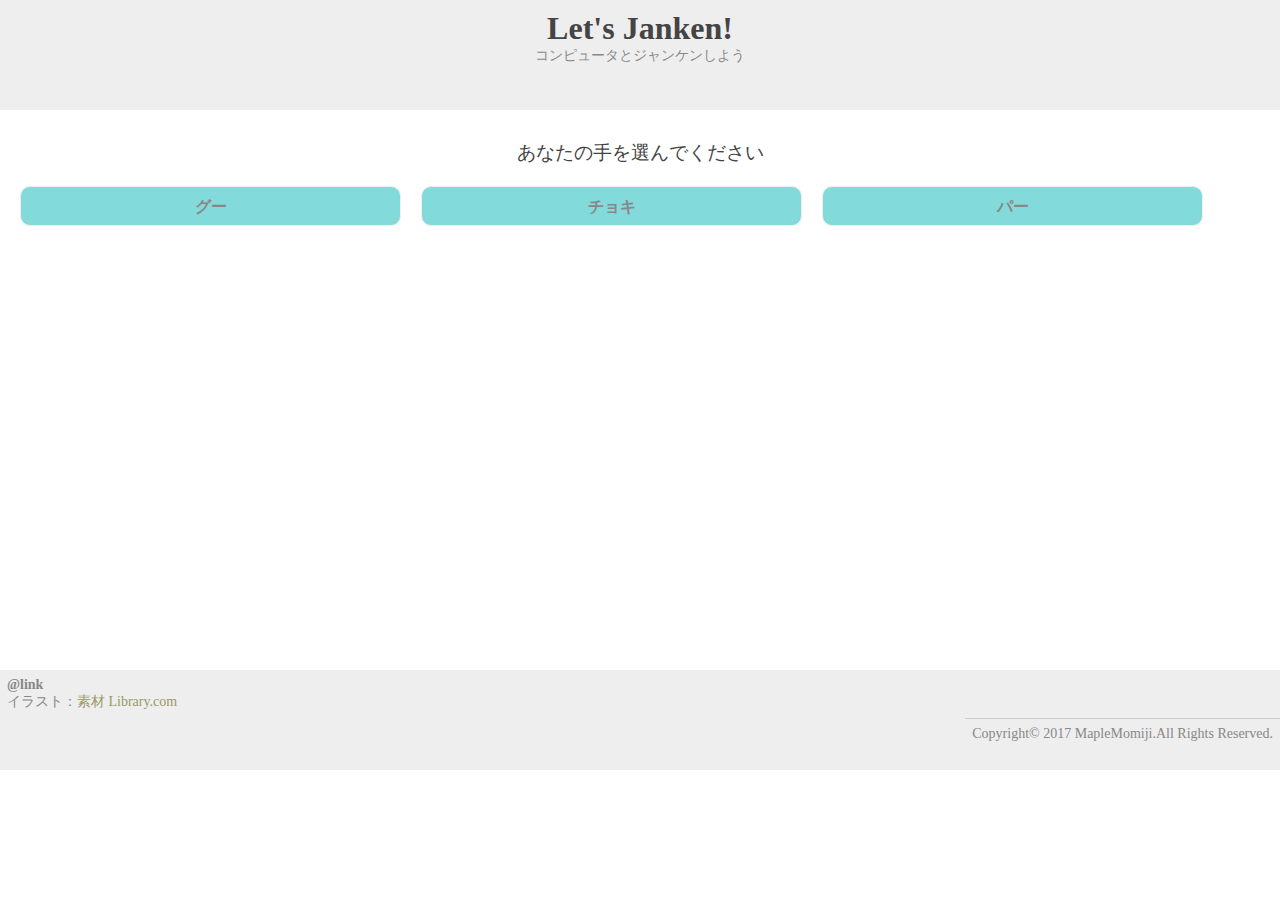
<file: works/janken/index.html>
<!DOCTYPE html>
<html>
<head>
	<title>Janken!</title>
	<meta charset="utf-8">
	<meta name="viewport" content="width=device-width, initial-scale=1.0, maximum-scale=1.0, minimum-scale=1.0">
	<link rel="stylesheet" href="css/style.css">
</head>

<body>
	<header>
		<h2 class="head-title">Let's Janken!</h2>
		<p>コンピュータとジャンケンしよう</p>
	</header>
		
	<div id="pageBody">
		<form name="f" method="get">
			<h2>あなたの手を選んでください</h2>
			<ul>
				<li><input class="btn" type="button" name="myHand" value="グー" onclick="janken(0)"></li>
				<li><input class="btn" type="button" name="myHand" value="チョキ" onclick="janken(1)"></li>
				<li><input class="btn" type="button" name="myHand" value="パー" onclick="janken(2)"></li>
			</ul>
			<div id="result-area">
				<img class="result-image" id="click-g" src="images/goo.png">
				<img class="result-image" id="click-c" src="images/tyoki.png">
				<img class="result-image" id="click-p" src="images/pa.png">
			</div>
		</form>
		<div id="result-text"></div>
	</div>

	<footer>
		<div class="links">
			<h3>@link</h3>
			<p>イラスト：<a href="http://www.sozai-library.com/" title="">素材 Library.com</a></p>
		</div>
		<p class="copyright">Copyright&copy; 2017 MapleMomiji.All Rights Reserved.</p>
	</footer>
	<script src="js/jquery-3.2.1.min.js"></script>
	<script src="js/script01.js"></script>
</body>

</html>
</file>
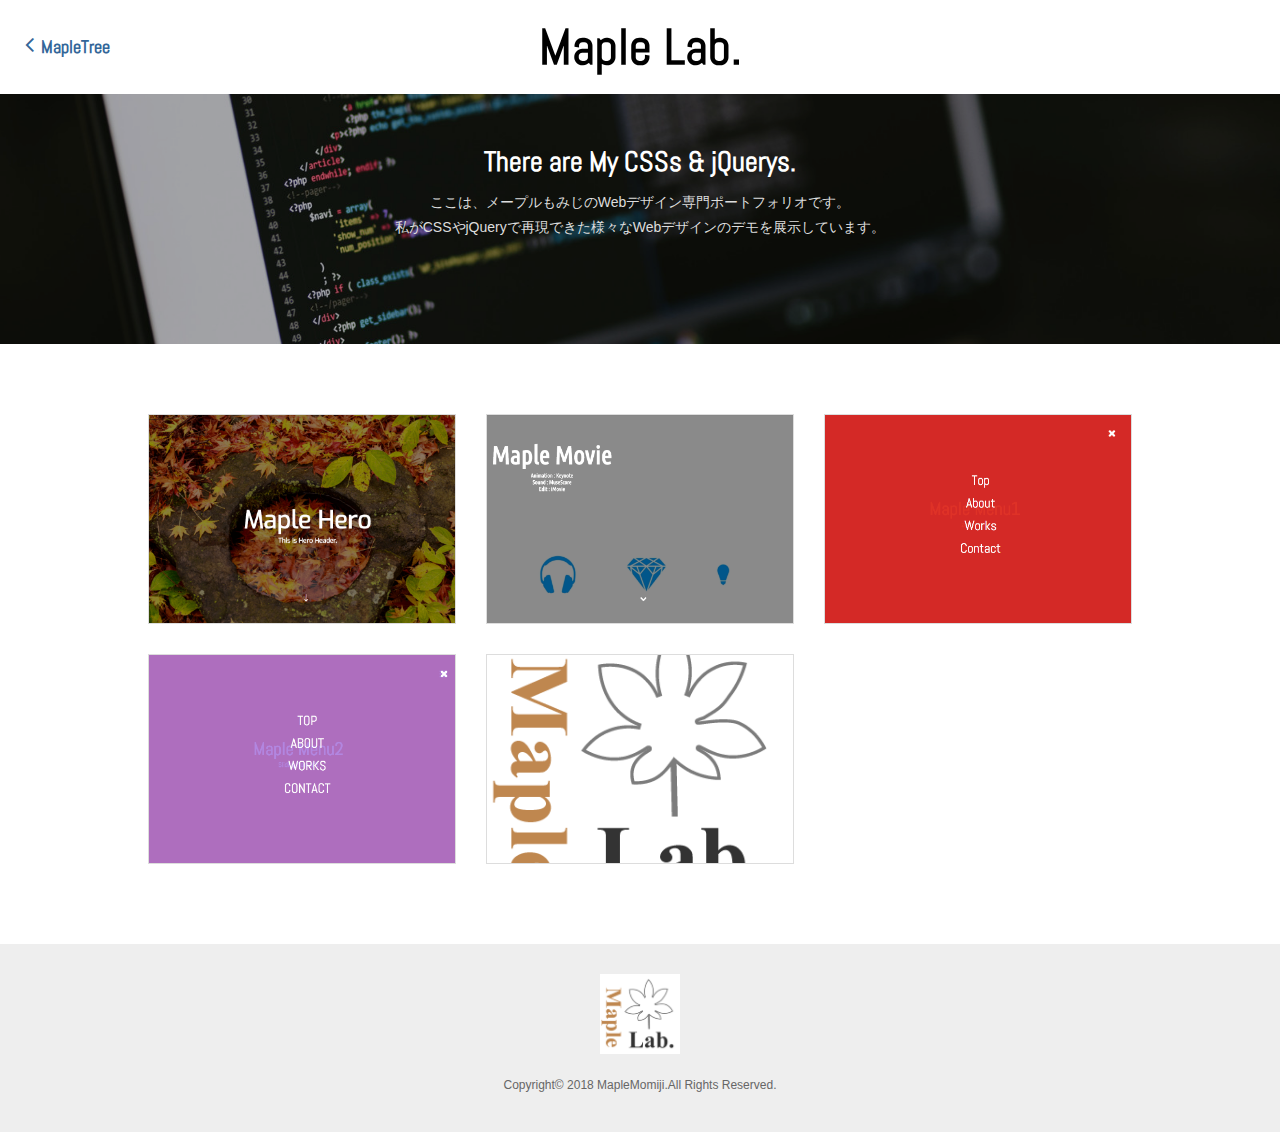
<file: works/MapleLab/index.html>
<!DOCTYPE html>
<html>
<head>
	<meta charset="utf-8">
	<meta name="viewport" content="width=device-width, initial-scale=1.0">
	<meta name="description" content="メープルもみじ、堂寺志門のWebデザインポートフォリオ。Webデザインテクニック集。">
	<meta name="keywords" content="MapleLab,CSSs & jQuerys,メープルもみじ,堂寺,堂寺志門,Shimon,Shimon Dotera,メープル,もみじ,フロントエンドエンジニア,HTML,CSS,jQuery,ホームページ制作,Webサイト制作,Webデザイン,ポートフォリオ, デザインポートフォリオ">
	<meta name="author" content="Shimon Dotera">
	<meta name="generator" content="SublimeText">
	<meta http-equiv="X-UA-Compatible" content="IE=edge">
	<title>Maple Lab.</title>

	<!-- OGP -->
	<meta property="og:type" content="website" />
	<meta property="og:locale" content="ja_JP" />
	<meta property="og:image" content="http://maple-tree.moo.jp/images/lab.jpg" />
	<meta property="og:site_name" content="Maple Lab" />
	<meta property="og:title" content="Maple Lab" />
	<meta property="og:description" content="メープルもみじ、堂寺志門のWebデザインポートフォリオ。Webデザインテクニック集。" />
	<meta property="og:url" content="http://maple-tree.moo.jp/works/MapleLab/index.html" />
	<!-- // OGP  -->
	<!-- twitter-card -->
	<meta name="twitter:card" content="summary_large_image">
	<meta name="twitter:creator" content="@robibon1">
	
	<!-- ファビコン -->
	<link rel="shortcut icon
	" href="images/favicon.ico"/>
	<link rel="apple-touch-icon" sizes="152x152" href="/images/apple-touch-icon-152x152.png">
	<!-- googlefonts -->
	<link href="https://fonts.googleapis.com/css?family=Abel" rel="stylesheet">
	<!-- css -->
	<link rel="stylesheet" href="css/normalize.css">
	<link rel="stylesheet" type="text/css" href="css/font-awesome.min.css">
	<link rel="stylesheet" href="css/style.css">
	<link rel="stylesheet" type="text/css" href="css/darktooltip.css">
	<link rel="stylesheet" type="text/css" href="css/responsive.css">
</head>
<body>
	<header>
		<h1>Maple Lab.</h1>
		<div class="back-btn">
			<a href="../../index.html" title=""><i class="fa fa-angle-left"></i> <h2>MapleTree</h2></a>
		</div>
	</header><!-- /header -->

	<section id="about">
		<div class="about-inner">
			<div class="about-text">
				<h2>There are My CSSs &amp; jQuerys.</h2>
				<p>ここは、メープルもみじのWebデザイン専門ポートフォリオです。</p>
				<p>私がCSSやjQueryで再現できた様々なWebデザインのデモを展示しています。</p>

			</div>
		</div>
	</section>

	<section id="works">
		<div class="row">
			<div class="card-bg">
				<article class="card-item hero-head-img">
					<a href="demos/HeroHeader_img/index.html">
						<div class="card-title">
							<h3>Hero Header (image ver.)</h3>
						</div>
					</a>
				</article>
			</div>
			
			<div class="card-bg">
				<article class="card-item hero-head-movie">
					<a href="demos/HeroHeader_movie/index.html">
						<div class="card-title">
							<h3>Hero Header (Movie ver.)</h3>
						</div>
					</a>
				</article>
			</div>
			<div class="card-bg">
				<article class="card-item menu-zoom">
					<a href="demos/FullScreenMenu_zoom/index.html">
						<div class="card-title">
							<h3>Full Screen Menu (Zoom ver.)</h3>
						</div>
					</a>
				</article>
			</div>
			<div class="card-bg">
				<article class="card-item menu-slide">
					<a href="demos/FullScreenMenu_slide/index.html">
						<div class="card-title">
							<h3>Full Screen Menu (Slide ver.)</h3>
						</div>
					</a>
				</article>
			</div>
			<div class="card-bg">
				<article class="card-item modal">
					<a href="demos/Modal/index.html">
						<div class="card-title">
							<h3>Modal window</h3>
						</div>
					</a>
				</article>
			</div>
			<div class="clearfix"></div>
		</div>
	</section>

	<footer>
		<div class="logos">
			<img src="images/icon.png" alt="">
		</div>
		<p class="copy-right">Copyright&copy; 2018 MapleMomiji.All Rights Reserved.</p>
	</footer>

	<script src="http://ajax.googleapis.com/ajax/libs/jquery/1.11.1/jquery.min.js"></script>
	<script src="js/script.js"></script>
	<script src="js/jquery.darktooltip.js"></script>
</body>
</html>
</file>
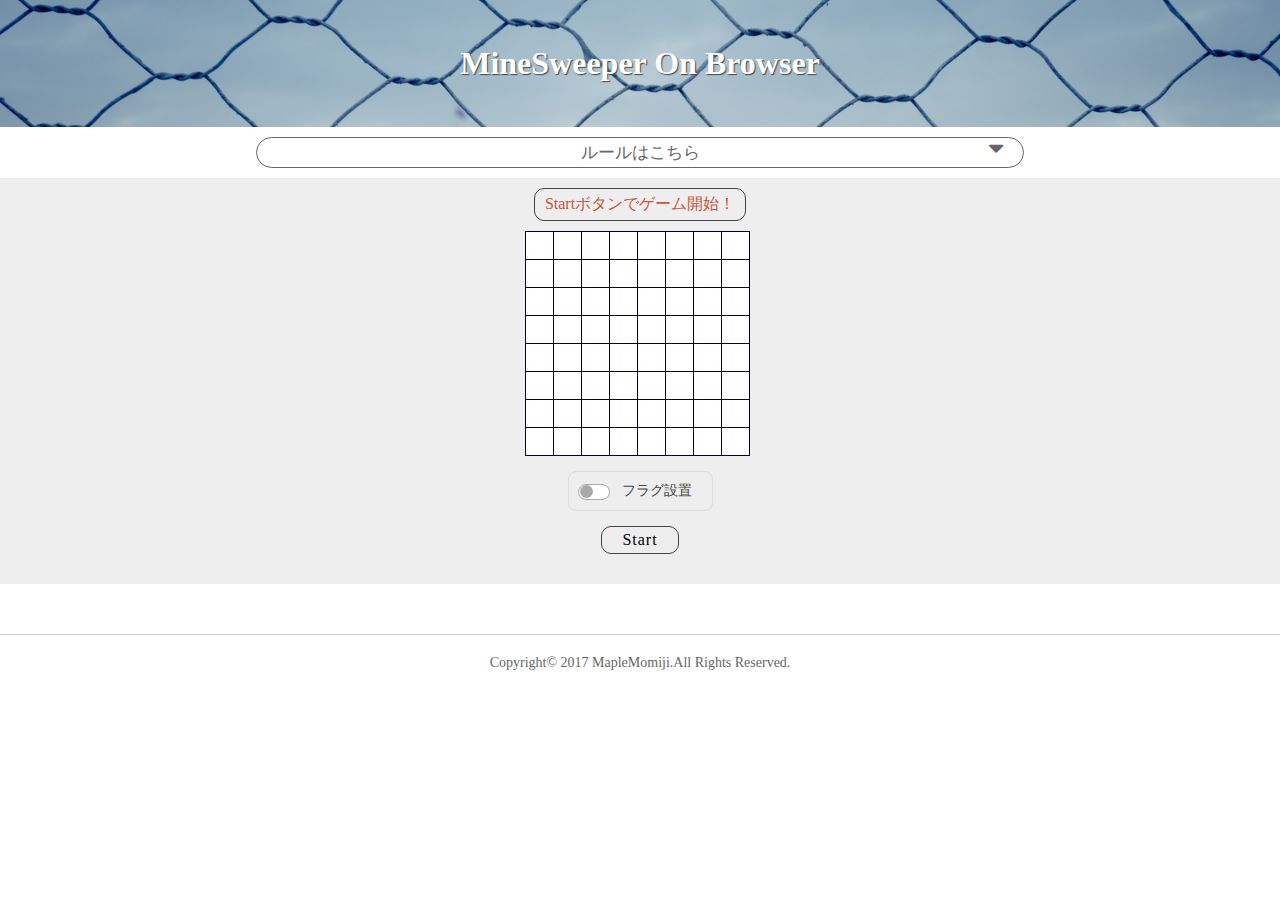
<file: works/MineSweeper/index.html>
<!DOCTYPE html>
<html>
<head>
	<title>MineSweeper On Browser</title>
	<meta charset="utf-8">
	<meta name="viewport" content="width=device-width, initial-scale=1.0, maximum-scale=1.0, minimum-scale=1.0">
	<link rel="stylesheet" type="text/css" href="css/MineSweeper.css">
	<link rel="stylesheet" type="text/css" href="css/MineSweeper-responsive.css">
	<link rel="stylesheet" href="../../css/font-awesome.min.css">
</head>
<body>
	<header>
		<h1>MineSweeper On Browser</h1>
	</header>

	<section>
		<div class="game-detail">
			<div class="detail-head" id="detail-btn">
				<h3>ルールはこちら</h3>
				<span class="caption-icon"><i class="fa fa-caret-down" aria-hidden="true"></i></span>
				<span class="caption-icon caption-close"><i class="fa fa-caret-up" aria-hidden="true"></i></span>
			</div>
			<div class="detail-caption" id="detail-p">
				<p>盤面をクリックしながら地雷(mine)を掃除する(sweep)ゲームです。</p>
				<p>といっても<b>地雷のあるマスを開けたらゲームオーバー</b>です。<b>地雷を避けてそれ以外全てのマスを開放すればクリア</b>となります。</p>
				<p>地雷の置かれていないマスを開けると、隣接する周囲8マスのいずれかに地雷があればその個数が表示され、周囲に地雷がないマスは自動的に開放されます。
				</p>
				<div class="img-c">
					<img src="images/cell.png" alt="">
					<p class="small-p">※例えばこの状況なら中央の周囲8マスに合計3個地雷があるので中央には「3」と表示される。</p>
				</div>
				
				<p>地雷と思われるマスにはフラグ(旗)を置くことができます。フラグはフラグ設置ボタンをONにした状態でマスをクリックしてください。</p>
				<p>このゲームでは盤面が8×8,地雷は8個固定となっています。Enjoy！</p>
			</div>
		</div>	
	</section>

	<main>
		<div class="wrapper">
			<div class="modal-wrapper" id="mes-modal">
				<div class="modal">
					<div class="close-modal" id="close-modal">
						<i class="fa fa-times" aria-hidden="true"></i>
					</div>
					<div class="modal-body">
						<h3 id="modal-title">
							結果
						</h3>
						<p id="modal-sub">コメント</p>
						<ul id="img-section" class="img-section">
							<li class="result-img"><img src="images/win.jpg" alt=""></li>
							<li class="result-img"><img src="images/lose.jpg" alt=""></li>
						</ul>
						<div class="share-btn-area" id="share">
							<a class="share-btn" href="https://twitter.com/share?url=http://maple-tree.moo.jp/works/MineSweeper/index.html&text= 地雷を踏んでしまった！">Share<span class="fa fa-twitter"></span></a>
						</div>
					</div>
				</div>
			</div>
			<div class="message" id="mes">
					<p>ここにメッセージ</p>
			</div>
			<div class="clearfix"></div>
			<div id="board">
				<!-- ここにテーブルが書き込まれる -->
			</div>
			<div class="toggleFlag">
				<label>
					<input class="check-input" id="btnFlag" name="checkbox" type="checkbox">
					<span class="checkbox-parts">フラグ設置</span>
				</label>
			</div>
			<div class="btn" id="btnStart">
				<a href="#">Start</a>
			</div>
		</div>
	</main>

	<footer>
		<div class="copyright-box">
			<p class="copyright">Copyright&copy; 2017 MapleMomiji.All Rights Reserved.</p>
		</div>
	</footer>
	<script src="http://ajax.googleapis.com/ajax/libs/jquery/1.11.1/jquery.min.js"></script>
	<script src="js/MineSweeper.js"></script>
</body>
</html>
</file>
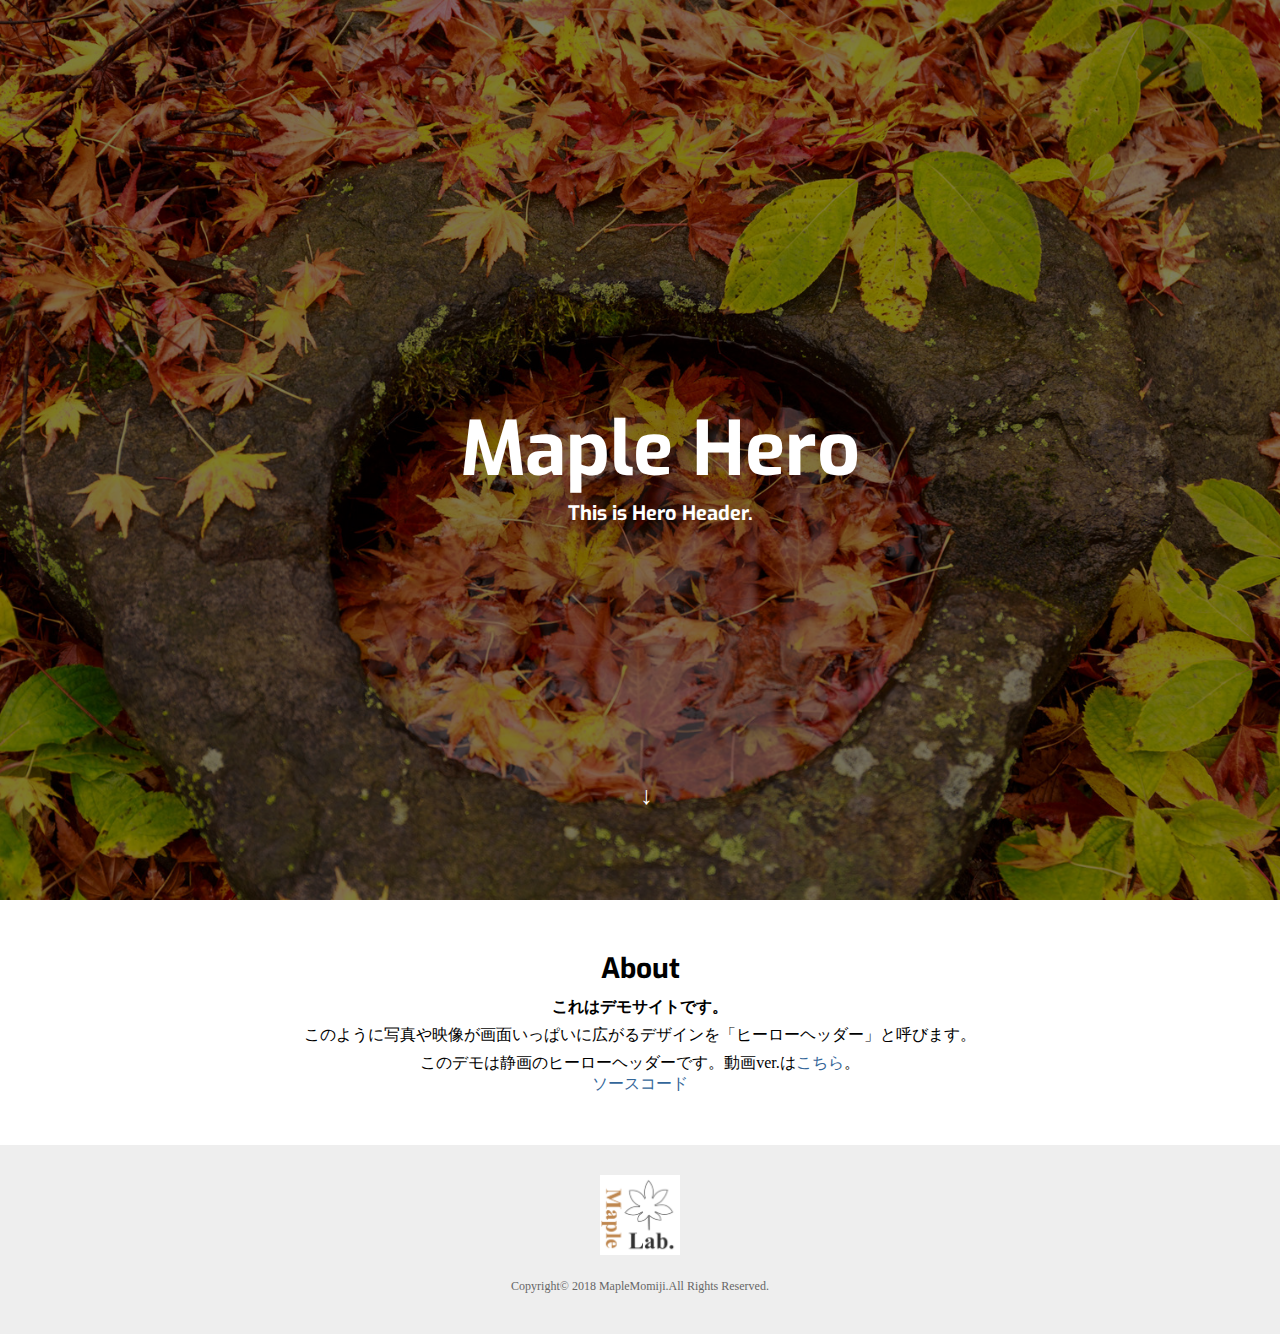
<file: works/MapleLab/demos/HeroHeader_img/index.html>
<!DOCTYPE html>
<html>
<head>
	<meta charset="utf-8">
	<meta http-equiv="X-UA-Compatible" content="IE=edge">
	<title>HeroHeader_img_demo</title>
	<!-- ファビコン -->
	<link rel="shortcut icon
	" href="../../images/favicon.ico"/>
	<link rel="apple-touch-icon" sizes="152x152" href="../../images/apple-touch-icon-152x152.png">
	<!-- googleFont -->
	<link href="https://fonts.googleapis.com/css?family=Exo" rel="stylesheet">
	<!-- css -->
	<link rel="stylesheet" href="style.css">
</head>
<body>
	<header>
		<div class="wrapper">
			<div class="black-filter">
				<div class="site-title">
					<h1>Maple Hero</h1>
					<h2>This is Hero Header.</h2>
				</div>
				<div class="down-arrow">
					<p>↓</p>
				</div>
			</div>
		</div>
	</header>
	<section id="about">
		<h2>About</h2>
		<p><b>これはデモサイトです。</b></p>
		<p>このように写真や映像が画面いっぱいに広がるデザインを「ヒーローヘッダー」と呼びます。</p>
		<p>このデモは静画のヒーローヘッダーです。動画ver.は<a href="../HeroHeader_movie/index.html">こちら</a>。</p>
		<div class="btn-area">
			<a href="https://github.com/maple-momiji/MapleTree/tree/master/works/MapleLab/demos/HeroHeader_img">ソースコード</a>
		</div>
	</section>
	<footer>
		<div class="logos">
			<a href="../../index.html"><img src="../../images/icon.png" alt=""></a>
		</div>
		<p class="copy-right">Copyright&copy; 2018 MapleMomiji.All Rights Reserved.</p>
	</footer>
</body>
</html>
</file>
<file: works/janken/css/style.css>
@media screen and (max-width: 1500px) {
	*{
		margin: 0;
		padding: 0;
		text-decoration: none;
		list-style: none;
		font-size: 14px;
		color: #888;
	}

	/*ページ全体へのCSS*/
	body {
		width: 100%;/*幅が変動してもレイアウトが崩れない*/
	}

	a { color: #999966; }
	a:hover {color: #996600;}

	h2 {
		color: #444;
		font-weight: normal;
		font-family: serif;
		text-align: center;
	}

	input {
		outline:0;
	}

	/*ここからヘッダー*/
	header {
		padding-top:10px;
		text-align: center;
		height: 100px;
		background-color: #eee;
	}

	.head-title {
		font-size: 32px;
		font-weight: bold;
	}

	/*ここからフォーム*/
	#pageBody {
		padding:30px 0px;
		width:100%;
		height: 500px;		
		text-align: center;
	}

	#pageBody h2 {
		font-size: 19px;
	}

	#pageBody ul {
		margin: 20px auto;
		padding-left: 10px;
	}

	/*リスト以下のコンテンツのfloatによる回り込みを避ける	*/
	#pageBody ul:after {
		content: "";
		display: block;
		clear: both;
	}

	#pageBody .btn {
		float:left;
		height: 40px;
		line-height: 40px;
		width: 30%;
		margin:0 10px;
		border: 1px solid #eee;
		border-radius: 10px;
		font-size: 16px;
		font-weight: bold;
		background-color: #83DADA;
		cursor:pointer;
	}

	#pageBody .btn:hover {
		color: #444;
	}

	#result-area {
		/*border: 1px solid red;*/
		margin: 30px;
		height: 300px;
		position: relative;
		display: none;
	}

	.result-image {
		position: absolute;
		border:1px solid #888;
		left: 50%;
		display: block;
		width: 320px;
		height: 300px;
		margin-left: -170px;
	}

	.display {
		z-index: 10;
	}

	#result-text {
		margin: 30px;
	}


	/*ここからフッター*/
	footer {
		height: 100px;
		background-color: #eee;
	}

	footer .links {
		padding: 7px;
	}

	footer .copyright {
		border-top: 1px solid #ccc;
		float: right;
		padding: 7px;
	}

}

@media screen and (max-width: 610px) {

	#pageBody {
		height: 650px;
	}

	#pageBody ul {		
		margin-left: 100px;
	}

	#pageBody .btn {
		clear: left;
		width: 50%;
		margin-bottom: 20px;
	}

}
</file>
<file: works/MapleLab/css/style.css>
/*common*/
* {
	padding: 0;
	margin: 0;
}

h1,h2,h3 {
	margin: 0;
	font-family: 'Abel', sans-serif;
	font-weight: bold;
}

a,a:visited {
	color: #369;
	text-decoration: none;
}

li {
	list-style: none;
}

.clearfix {
	content: "";
	display: block;
	clear: both;
}

.slow-toggle {
	transition: all .7s ease;
}

/*ここまで*/

/*header*/
header {
	padding: 15px;
	text-align: center;
}

header h1 {
	font-size: 50px;
}

header .back-btn {
	position: absolute;
	top: 30px;
	left: 25px;
	font-size: 25px;
}

header .back-btn h2 {
	display: inline-block;
	font-size: 18px;
}


/*about*/
#about {
	height: 250px;
	text-align: center;
	background-image: url(../images/cording.jpg);
	background-position: center;
	background-size: cover;
	background-repeat: no-repeat;
}

#about .about-inner {
	height: 250px;
	background-color: rgba(0,0,0,0.3);
	position: relative;
	color: #fff;
}

#about .about-inner .about-text {
	position: absolute;
	top: 0;
	right: 0;
	left: 0;
	bottom: 0;
	width: 600px;
	height: 150px;
	margin: auto;
}

#about .about-inner .about-text h2 {
	font-size: 28px;
	margin-bottom: 15px;
}

#about .about-inner .about-text p {
	margin-top: 7px;
	font-size: 14px;
	color: #ddd;
}

/*works*/
#works {
	padding:70px 20px 50px;
}

#works .row {
	margin:0 auto;
	width:1014px;
}

.card-bg {
	float:left;
	width:338px;
	padding:0 15px;
	margin-bottom: 30px;
	-webkit-box-sizing: border-box;
	   -moz-box-sizing: border-box;
	        box-sizing: border-box;
}

.card-item {
	border: 1px solid #ddd;
	height: 210px;
	padding: 10px;
	-webkit-box-sizing: border-box;
	   -moz-box-sizing: border-box;
	        box-sizing: border-box;
	background-image: url(../images/icon.png);
	background-position: center;
	background-size: cover;
	background-repeat: no-repeat;
	cursor: pointer;
}

.hero-head-img {
	background-image: url(../images/MapleHero.png);
}

.hero-head-movie {
	background-image: url(../images/MapleMovie.png);
}

.menu-zoom {
	background-image: url(../images/MapleMenu1.png);
}

.menu-slide {
	background-image: url(../images/MapleMenu2.png);
}

.card-item .card-title {
	height: 190px;
	background-color: rgba(0,0,0,0.9);
	color: #fff;
	display: none;
}

.card-title h3 {
	font-size: 25px;
	line-height: 190px;
	text-align: center;
}


/*footer*/
footer {
	color: #666;
	padding:10px 0 40px;
	text-align: center;
	background-color: #eee;
}

footer .logos {
	margin: 20px auto;
	display: table;
	border-collapse: separate;
	border-spacing: 20px 0;
}

footer .logos a {
	display: table-cell;
}

footer .logos img {
	width: 80px;
	height:80px;
}

footer .copy-right {
	margin-top: 10px;
	font-size: 12px;
}
</file>
<file: works/MapleLab/css/darktooltip.css>
.dark-tooltip{ display:none; position:absolute; z-index:99; text-decoration:none; font-weight:normal; height:auto; top:0; left:0;}

.dark-tooltip.small{ padding:4px; font-size:12px; max-width:150px; -webkit-border-radius: 2px; -moz-border-radius: 2px; border-radius: 2px; }
.dark-tooltip.medium{ padding:10px; font-size:14px; max-width:200px; -webkit-border-radius: 4px; -moz-border-radius: 4px; border-radius: 4px;}
.dark-tooltip.large{ padding:16px; font-size:16px; max-width:250px; -webkit-border-radius: 6px; -moz-border-radius: 6px; border-radius: 6px; }

/* Tips */
.dark-tooltip .tip{ transform: scale(1.01); -webkit-transform: scale(1.01); transform: scale(1.01); content: ""; position: absolute; width:0; height:0; border-style: solid; line-height: 0px; }

.dark-tooltip.south .tip{ left:50%; top:100%;}
.dark-tooltip.west .tip{ left:0; top:50%;}
.dark-tooltip.north .tip{ left:50%; top:0; }
.dark-tooltip.east .tip{ left:100%; top:50%;}

.dark-tooltip.south.small .tip{ border-width: 7px 5px 0 5px; margin-left:-5px;}
.dark-tooltip.south.medium .tip{ border-width: 8px 6px 0 6px; margin-left:-6px;}
.dark-tooltip.south.large .tip{ border-width: 14px 12px 0 12px; margin-left:-12px;}

.dark-tooltip.west.small .tip{ border-width: 5px 7px 5px 0; margin-left:-7px; margin-top:-5px;}
.dark-tooltip.west.medium .tip{ border-width: 6px 8px 6px 0; margin-left:-8px; margin-top:-6px;}
.dark-tooltip.west.large .tip{ border-width: 12px 14px 12px 0; margin-left:-14px; margin-top:-12px;}

.dark-tooltip.north.small .tip{ border-width: 0 5px 7px 5px; margin-left:-5px; margin-top:-7px;}
.dark-tooltip.north.medium .tip{ border-width: 0 6px 8px 6px; margin-left:-6px; margin-top:-8px;}
.dark-tooltip.north.large .tip{ border-width: 0 12px 14px 12px; margin-left:-12px; margin-top:-14px;}

.dark-tooltip.east.small .tip{ border-width: 5px 0 5px 7px; margin-top:-5px;}
.dark-tooltip.east.medium .tip{ border-width: 6px 0 6px 8px; margin-top:-6px;}
.dark-tooltip.east.large .tip{ border-width: 12px 0 12px 14px; margin-top:-12px;}

/* confirm */
.dark-tooltip ul.confirm{ list-style-type:none;margin-top:5px;display:inline-block;margin:0 auto; }
.dark-tooltip ul.confirm li{ padding:10px;float:left;margin:5px;min-width:25px;-webkit-border-radius:3px;-moz-border-radius:3px;-o-border-radius:3px;border-radius:3px;}

/* themes */
.dark-tooltip.dark{ background-color:#1B1E24; color:#fff; }
.dark-tooltip.light{ background-color:#ebedf3; color:#1B1E24; }

.dark-tooltip.dark.south .tip{ border-color: #1B1E24 transparent transparent transparent; _border-color: #1B1E24 #000000 #000000 #000000; _filter: progid:DXImageTransform.Microsoft.Chroma(color='#000000'); }
.dark-tooltip.dark.west .tip{ border-color: transparent #1B1E24 transparent transparent; _border-color: #000000 #1B1E24 #000000 #000000; _filter: progid:DXImageTransform.Microsoft.Chroma(color='#000000'); }
.dark-tooltip.dark.north .tip{ border-color: transparent transparent #1B1E24 transparent; _border-color: #000000 #000000 #1B1E24 #000000; _filter: progid:DXImageTransform.Microsoft.Chroma(color='#000000'); }
.dark-tooltip.dark.east .tip{ border-color: transparent transparent transparent #1B1E24; _border-color: #000000 #000000 #000000 #1B1E24; _filter: progid:DXImageTransform.Microsoft.Chroma(color='#000000'); }

.dark-tooltip.light.south .tip{ border-color: #ebedf3 transparent transparent transparent; _border-color: #ebedf3 #000000 #000000 #000000; _filter: progid:DXImageTransform.Microsoft.Chroma(color='#000000'); }
.dark-tooltip.light.west .tip{ border-color: transparent #ebedf3 transparent transparent; _border-color: #000000 #ebedf3 #000000 #000000; _filter: progid:DXImageTransform.Microsoft.Chroma(color='#000000'); }
.dark-tooltip.light.north .tip{ border-color: transparent transparent #ebedf3 transparent; _border-color: #000000 #000000 #ebedf3 #000000; _filter: progid:DXImageTransform.Microsoft.Chroma(color='#000000'); }
.dark-tooltip.light.east .tip{ border-color: transparent transparent transparent #ebedf3; _border-color:#000000 #000000 #000000 #ebedf3 ; _filter: progid:DXImageTransform.Microsoft.Chroma(color='#000000'); }

.dark-tooltip.dark ul.confirm li{ background-color:#416E85;}
.dark-tooltip.dark ul.confirm li:hover{ background-color:#417E85;}

.dark-tooltip.light ul.confirm li{ background-color:#C1DBDB;}
.dark-tooltip.light ul.confirm li:hover{ background-color:#DCE8E8;}

/* Animations */
.animated{
	-webkit-animation-fill-mode:both;-moz-animation-fill-mode:both;-ms-animation-fill-mode:both;-o-animation-fill-mode:both;animation-fill-mode:both;
	-webkit-animation-duration:.5s;-moz-animation-duration:.5s;-ms-animation-duration:.5s;-o-animation-duration:.5s;animation-duration:.5s;
}
@-webkit-keyframes flipInUp {
	0% { -webkit-transform: perspective(400px) rotateX(-90deg); opacity: 0;}
	40% { -webkit-transform: perspective(400px) rotateX(5deg);}
	70% { -webkit-transform: perspective(400px) rotateX(-5deg);}
	100% { -webkit-transform: perspective(400px) rotateX(0deg); opacity: 1;}
}
@-moz-keyframes flipInUp {
	0% {transform: perspective(400px) rotateX(-90deg);opacity: 0;}
	40% {transform: perspective(400px) rotateX(5deg);}
	70% {transform: perspective(400px) rotateX(-5deg);}
	100% {transform: perspective(400px) rotateX(0deg);opacity: 1;}
}
@-o-keyframes flipInUp {
	0% {-o-transform: perspective(400px) rotateX(-90deg);opacity: 0;}
	40% {-o-transform: perspective(400px) rotateX(5deg);}
	70% {-o-transform: perspective(400px) rotateX(-5deg);}
	100% {-o-transform: perspective(400px) rotateX(0deg);opacity: 1;}
}
@keyframes flipInUp {
	0% {transform: perspective(400px) rotateX(-90deg);opacity: 0;}
	40% {transform: perspective(400px) rotateX(5deg);}
	70% {transform: perspective(400px) rotateX(-5deg);}
	100% {transform: perspective(400px) rotateX(0deg);opacity: 1;}
}
@-webkit-keyframes flipInRight {
	0% { -webkit-transform: perspective(400px) rotateY(-90deg); opacity: 0;}
	40% { -webkit-transform: perspective(400px) rotateY(5deg);}
	70% { -webkit-transform: perspective(400px) rotateY(-5deg);}
	100% { -webkit-transform: perspective(400px) rotateY(0deg); opacity: 1;}
}
@-moz-keyframes flipInRight {
	0% {transform: perspective(400px) rotateY(-90deg);opacity: 0;}
	40% {transform: perspective(400px) rotateY(5deg);}
	70% {transform: perspective(400px) rotateY(-5deg);}
	100% {transform: perspective(400px) rotateY(0deg);opacity: 1;}
}
@-o-keyframes flipInRight {
	0% {-o-transform: perspective(400px) rotateY(-90deg);opacity: 0;}
	40% {-o-transform: perspective(400px) rotateY(5deg);}
	70% {-o-transform: perspective(400px) rotateY(-5deg);}
	100% {-o-transform: perspective(400px) rotateY(0deg);opacity: 1;}
}
@keyframes flipInRight {
	0% {transform: perspective(400px) rotateY(-90deg);opacity: 0;}
	40% {transform: perspective(400px) rotateY(5deg);}
	70% {transform: perspective(400px) rotateY(-5deg);}
	100% {transform: perspective(400px) rotateY(0deg);opacity: 1;}
}
.flipIn { -webkit-backface-visibility: visible !important; -moz-backface-visibility: visible !important; -o-backface-visibility: visible !important; backface-visibility: visible !important}
.flipIn.south, .flipIn.north { -webkit-animation-name: flipInUp; -moz-animation-name: flipInUp; -o-animation-name: flipInUp; animation-name: flipInUp; }
.flipIn.west, .flipIn.east { -webkit-animation-name: flipInRight; -moz-animation-name: flipInRight; -o-animation-name: flipInRight; animation-name: flipInRight; }

@-webkit-keyframes fadeIn { 0% {opacity: 0;} 100% {opacity: 1;}}
@-moz-keyframes fadeIn { 0% {opacity: 0;} 100% {opacity: 1;}}
@-o-keyframes fadeIn {0% {opacity: 0;}100% {opacity: 1;}}
@keyframes fadeIn {0% {opacity: 0;}100% {opacity: 1;}}

.fadeIn{-webkit-animation-name: fadeIn; -moz-animation-name: fadeIn; -o-animation-name: fadeIn; animation-name: fadeIn;}

/* Modal */
.darktooltip-modal-layer{
	position: fixed;
	top: 0;
	left: 0;
	width: 100%;
	height: 100%;
	background-image: url('./modal-bg.png');
	opacity: .7;
	display: none;
}
</file>
<file: works/MapleLab/css/responsive.css>
@media all and (max-width: 1050px) {
	#works .row {
		width: 676px;
	}
}

@media all and (max-width: 720px) {
	
	#about .about-inner .about-text {
		width: 300px;
		height: 150px;
		margin: auto;
	}

	#works .row {
		width: 280px;
	}

	.card-bg {
		width: 280px;
	}

	.card-title h3 {
		font-size: 25px;
		line-height:2em;
		padding-top: 40px;
		text-align: center;
}
}
</file>
<file: works/MineSweeper/css/MineSweeper.css>
* {
	margin: 0;
	padding: 0;
	color: inherit;
	font-size: inherit;
	list-style: none;
	text-decoration: none;
}

/*----ここからheader----*/
header {
	/*height: 100px;*/
	text-align: center;
	background-image: url(../images/danger.jpg);
	background-size: cover;
}

header h1 {
	font-family: serif;
	font-size: 32px;
	text-shadow: 1px 1px 1px #444;
	color: #fff;
	padding:45px 0;
}


/*---ここからルール説明---*/
.game-detail {
	width: 60%;
	margin: 10px auto;
}

.detail-head {
	/*margin: 25px auto 25px;*/
	font-size: 17px;
	padding: 3px 5px;
	color: #666;
	/*display: inline-block;*/
	border: 1px solid #666;
	border-radius: 25px;
	position: relative;
	cursor: pointer;
}

.detail-head:hover {
	background-color: #B54A1D;
	border-color: #B54A1D;
	color: #fff;
}

.detail-head h3 {
	text-align: center;
	font-weight: normal;
}

.detail-head .caption-icon {
	position: absolute;
	display: block;
	top: -3px;
	right: 20px;
	font-size: 25px;
	/*border: 1px solid #666;*/
}

.detail-head .caption-close {
	display: none;
}

.caption-is-open {
	background-color: #B54A1D;
	border-color: #B54A1D;
	color: #fff;
}

.detail-caption {
	padding: 5px 2px;
	border-radius: 10px;
	background-color: #edd;
	font-size: 15px;
	display: none;
}

.detail-caption p {
	text-align: left;
	margin-top: 5px;
}

.detail-caption p:nth-of-type(1) {
	margin-top: 0;
}

.detail-caption .img-c {
	text-align: center;
	margin: 15px 0 ;
}

.detail-caption .small-p {
	font-size: 12px;
	margin-top: 2px;
	text-align: center;
}
/*----ここまでdetail---*/


/*---ここからmain----*/

main {
	/*border: 1px solid #444;*/
	background-color: #eee;
}

.wrapper {
	width: 80%;
	/*border: 1px solid #444;*/
	margin: 0 auto;
	text-align: center;
}

/*ここからモーダル*/
.modal-wrapper {
	display: none;
	position: fixed;
	top: 0;
	right: 0;
	bottom: 0;
	left: 0;
	background-color: rgba(0,0,0,0.6);
	z-index: 100;
}

.modal {
	position: absolute;
	top:100px;
	left:0%;
	right: 0%;
	bottom: 0%;
	background-color: #eee;
	width:450px;
	height:400px;
	border-radius: 10px;
	margin: 0 auto;
	font-size: 18px;
}

.modal .close-modal {
	font-size: 30px;
	position: relative;
}

.modal .close-modal .fa {
	position: absolute;
	top: 12px;
	right: 20px;
	color: #444;
	cursor: pointer;
}

.modal .modal-body h3 {	
	font-size: 34px;
	letter-spacing: 2px;
	margin: 10px 0 5px;
}

.modal .modal-body p {
	color: #666;
	margin-bottom: 10px;
}

.img-section {
	width: 300px;
	height:200px;
	margin: 0 auto;
}

.result-img {
	display: none;
}

.img-section img {
	width: 300px;
	height:200px;
}

.share-btn-area {
	margin-top: 15px;
	/*border:1px solid #444;*/
}

.share-btn {
	display: inline-block;
	padding: 5px 12px;
	color: #fff;
	background-color: #00aced;
	border-radius: 25px;
	cursor: pointer;
}

.share-btn .fa {
	margin-left: 10px;
}

/*ここまでモーダル*/

/*ここからテーブル*/
#board {
	width: 230px;
	margin: 0 auto; 
}

.table-can-click {
	cursor: pointer;
}

.message {
	color: #C9543A;
	margin:10px 0;
	border: 1px solid #444;
	border-radius: 10px;
	display: inline-block;
	padding: 5px 10px;
	text-align: center;
}

.btn {
	margin:15px 0 30px;
	border: 1px solid #444;
	display: inline-block;
	padding: 4px 20px;
	border-radius: 10px;
	letter-spacing: 1px;
}

.btn:hover {
	background-color: #444;
	color: #fff;
}


/*ここからフラグ設置ボタン*/
.toggleFlag {
	width: 230px;
	margin: 0 auto;
	padding-top:15px;
}

.toggleFlag label {
	display: inline-block;
}

.toggleFlag label .check-input {
	display: none;
}

.checkbox-parts {
	font-size: 14px;
    position: relative;
    padding: 10px 20px 10px 53px;
    transition: .3s;
    color: #444;
    border-radius: 8px;
    border: 1px solid #ddd;
    display: inline-block;
    cursor: pointer;
}

.checkbox-parts:before { /*これが丸枠*/
	content: "";
    position: absolute;
    top: 12px;
    left: 9px;
    width: 30px;
    height: 14px;
    border-radius: 15px;
    border: 1px solid #aaa;
    background: #fff;
    display: block;
}

.check-input:checked + .checkbox-parts{
  	background: #009250;
    color: #fff;
    border: 1px solid #009250;
}

.checkbox-parts:after { /*これが丸く動く奴*/
	content: "";
    display: block;
    position: absolute;
    top: 13.4px;
    left: 11px;
    width: 13px;
    height: 13px;
    background: #aaa;
    border-radius: 50%;
    transition: .2s;
    display: block;
}

.check-input:checked + .checkbox-parts:after {
	left: 26px;
    background: #009250;
}
/*ここまでフラグ設置ボタン*/
/*---ここまでmain----*/


/*ここからフッター*/

footer {
	height: 130px;
	margin-top: 50px;
	/*background-color: #ddd;*/
	position: relative;
	color: #666;
}

footer .link-tree {
	padding-top: 40px;
}

footer .link-tree ul {
	padding-left:30px;
}

footer .link-tree ul:after {
	content: "";
	display: block;
	clear: both;
}

footer .link-tree li {
	float: left;
	padding-right: 20px;
}

footer .link-tree li:nth-of-type(odd){
	padding-right: 13px;
}

footer .link-tree li a {
	color: #999966;
}

footer .link-tree li a:hover {
	color:#996600;
}


footer .link-tree {
	padding: 20px 0;
	text-align: center;
}

footer .copyright-box {
	text-align:center;
	position: static;
	padding-top:20px;
	border-top: 1px solid #ccc; 
}

footer .copyright {
	font-size: 14px;
}
/*ここまでフッター
</file>
<file: works/MineSweeper/css/MineSweeper-responsive.css>
/*タブレット用デザイン*/
@media all and (max-width: 960px) {
	/*ブラウザ版と共通*/

}

/*スマホ用デザイン*/
@media all and (max-width: 600px) {

	/*detailの文字を小さく*/
	.game-detail {
		width: 80%;
	}

	.detail-head {
		font-size: 15px;
	}

	.detail-head .caption-icon {
		font-size: 20px;
	}

	.detail-caption {
		font-size: 13px;
	}

	.detail-caption .small-p {
		font-size: 10px;
	}

	/*modalのサイズを小さく*/
	.modal {
		width: 90%;
		height: 340px;
	}

	.modal .close-modal {
		font-size: 25px;
	}

	.modal .modal-body h3 {
		font-size: 25px;
	}

	.modal .modal-body p {
		font-size: 14px;
	}

	.img-section {
		width:240px;
		height: 160px;
	}

	.img-section img {
		width:240px;
		height: 160px;
	}

	/*footerの文字も小さく*/
	footer {
		font-size: 14px;
	}

	footer .copyright{
		font-size: 12px;
	}
}
</file>
<file: works/MapleLab/demos/HeroHeader_img/style.css>
/*---common---*/
* {
	margin: 0;
	padding: 0;
}

h1,h2,h3 {
	margin: 0;
	font-family: 'Exo', sans-serif;
	font-weight: bold;
}

a,a:visited {
	color: #369;
	text-decoration: none;
}

li {
	list-style: none;
}
/*---/common---*/

body {
	width: 100%;
	height: 100%;
}

/*---<header>---*/
header {
	width: 100%;
	height: 100vh;
}

header .wrapper {
	height: 100%;
	width: 100%;
	background-image: url('bg.jpg');
	background-position: center;
	background-size: cover;
	background-repeat: no-repeat;
}

header .wrapper .black-filter {
	height: 100%;
	width: 100%;
	background-color: rgba(0,0,0,0.5);
}

header .wrapper .site-title {
	position: absolute;
	top: 50%;
	left: 50%;
	margin-top: -50px;
	margin-left: -180px;
	text-align: center;
	color: white;
}

header .wrapper .site-title h1 {
	font-size: 75px;
}

header .wrapper .site-title h2 {
	font-size: 20px;
}

header .wrapper .down-arrow {
	position: absolute;
	left: 50%;
	bottom: 10%;
	color: white;
	font-size: 25px;
}

/*---</header>---*/

/*---<about>---*/
#about {
	padding:50px;
	text-align: center;
}

#about h2 {
	font-size: 28px;
	margin-bottom: 10px;
}

#about p {
	margin-top: 7px;
}


/*----<footer>---*/
footer {
	color: #666;
	padding:10px 0 40px;
	text-align: center;
	background-color: #eee;
}

footer .logos {
	margin: 20px auto;
	display: table;
	border-collapse: separate;
	border-spacing: 20px 0;
}

footer .logos a {
	display: table-cell;
}

footer .logos img {
	width: 80px;
	height:80px;
}

footer .copy-right {
	margin-top: 10px;
	font-size: 12px;
}
</file>
